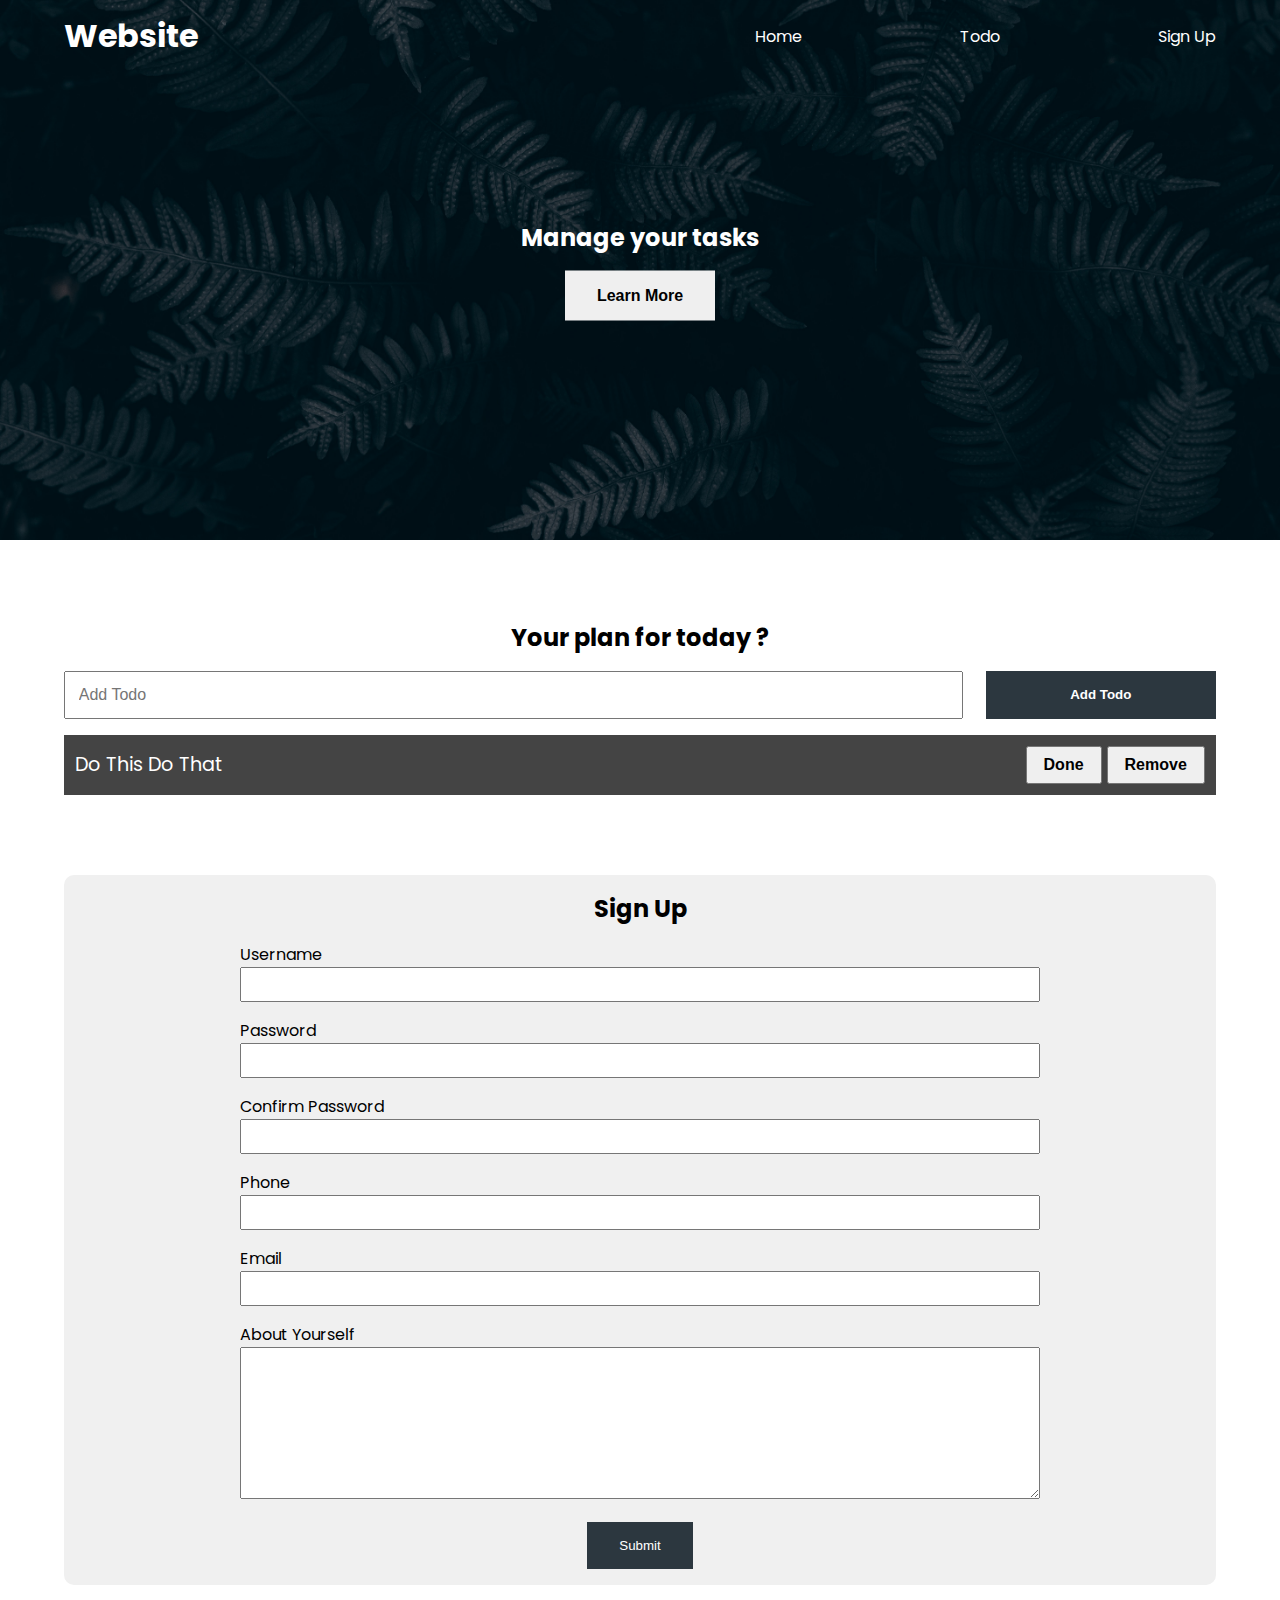
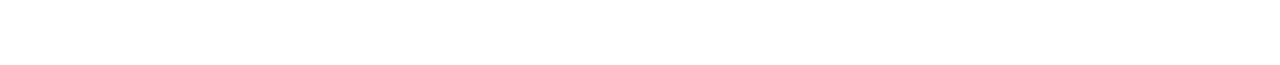
<file: dom_tut/index.html>
<!DOCTYPE html>
<html lang="en">
<head>
    <meta charset="UTF-8">
    <meta name="viewport" content="width=device-width, initial-scale=1.0">
    <link rel="stylesheet" href="style.css">
    <!-- <script src="index88.js" defer></script> -->
    <!-- <script src="index89.js" defer></script> -->
    <!-- <script src="index90.js" defer></script> -->
    <!-- <script src="index91.js" defer></script> -->
    <!-- <script src="index92.js" defer></script> -->
    <!-- <script src="index93.js" defer></script> -->
    <!-- <script src="index94.js" defer></script> -->
    <!-- <script src="index95.js" defer></script> -->
    <!-- <script src="index96.js" defer></script> -->
    <!-- <script src="index98.js" defer></script> -->
    <!-- <script src="index99.js" defer></script> -->
    <!-- <script src="index100.js" defer></script> -->
    <!-- <script src="index101.js" defer></script> -->
    <!-- <script src="index102.js" defer></script> -->
    <!-- <script src="index103.js" defer></script> -->
    <!-- <script src="index104.js" defer></script> -->
    <!-- <script src="index105.js" defer></script> -->
    <!-- <script src="index106.js" defer></script> -->
    <!-- <script src="index107.js" defer></script> -->
    <script src="index111.js" defer></script>
    <script src="index114.js" defer></script>
    <title>Document</title>
</head>
<body>
    <header class="header">
      <nav class="nav container">
        <h1 class="logo">Website</h1>
        <ul class="nav-items">
          <li class="nav-item"><a href="#home">Home</a></li>
          <li class="nav-item"><a href="">Todo</a></li>
          <li class="nav-item"><a href="">Sign Up</a></li>
        </ul>
      </nav>
      <div class="headline">
        <h2 id="main-heading">
          Manage your tasks <span style="display: none">Hello</span>
        </h2>
        <button class="btn btn-headline">Learn More</button>
      </div>
    </header>

    <section class="section-todo container">
      <h2>Your plan for today ?</h2>
      <!-- todo form  -->
      <form class="form-todo">
        <input type="text" name="" id="" placeholder="Add Todo" />
        <input type="submit" value="Add Todo" class="btn" />
      </form>

      <ul class="todo-list">
        <li>
          <span class="text">Do this do that</span>
          <div class="todo-buttons">
            <button class="todo-btn done">Done</button>
            <button class="todo-btn remove">Remove</button>
          </div>
        </li>
      </ul>
    </section>

    <section class="section-signup container"  >
      <h2>Sign Up</h2>
      <form class="signup-form">
        <div class="form-group">
          <label for="username">Username</label>
          <input type="text" name="username" id="username" />
        </div>
        <div class="form-group">
          <label for="password">Password</label>
          <input type="password" name="password" id="password" />
        </div>
        <div class="form-group">
          <label for="confirmPassword">Confirm Password</label>
          <input type="password" name="confirmPassword" id="confirmPassword" />
        </div>
        <div class="form-group">
          <label for="phone">Phone</label>
          <input type="text" name="phone" id="phone" />
        </div>
        <div class="form-group">
          <label for="email">Email</label>
          <input type="email" name="email" id="email" />
        </div>
        <div class="form-group">
          <label for="about">About Yourself</label>
          <textarea name="about" id="about" cols="30" rows="10"></textarea>
        </div>
        <button type="submit" class="btn signup-btn">Submit</button>
      </form>
    </section>
  </body>
</html>
</file>
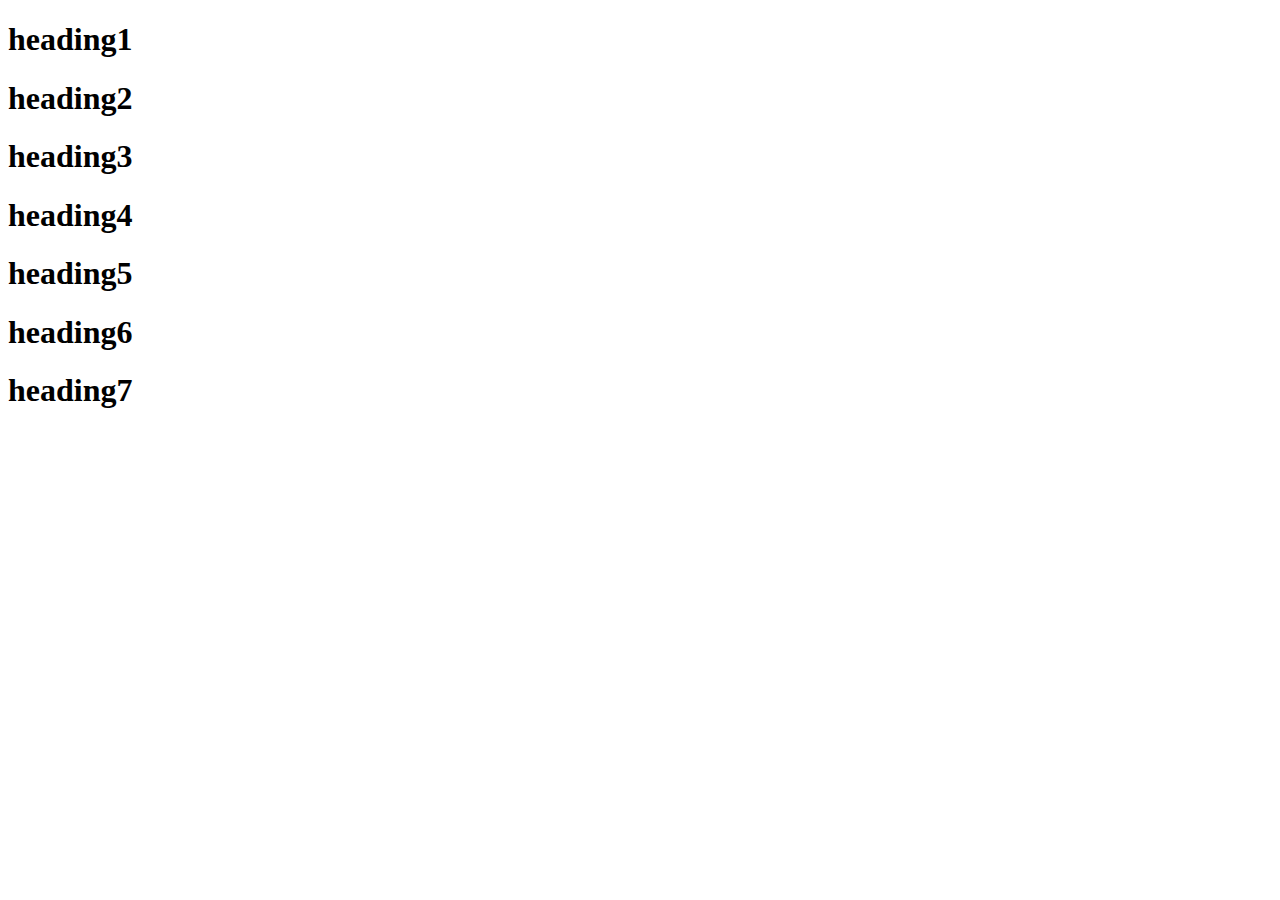
<file: async_java/async.html>
<!DOCTYPE html>
<html lang="en">

<head>
    <meta charset="UTF-8">
    <meta name="viewport" content="width=device-width, initial-scale=1.0">
    <!-- <script src="index115.js" defer></script> -->
    <!-- <script src="index116.js" defer></script> -->
    <!-- <script src="index117.js" defer></script> -->
    <!-- <script src="index118.js" defer></script> -->
    <!-- <script src="index119.js" defer></script> -->
    <!-- <script src="index120.js" defer></script> -->
    <!-- <script src="index121.js" defer></script> -->
    <!-- <script src="index122.js" defer></script> -->
    <!-- <script src="index123.js" defer></script> -->
    <!-- <script src="index124.js" defer></script> -->
    <script src="index125.js" defer></script>
    <title>Document</title>
</head>

<body>

    <h1 class="heading1">heading1</h1>
    <h1 class="heading2">heading2</h1>
    <h1 class="heading3">heading3</h1>
    <h1 class="heading4">heading4</h1>
    <h1 class="heading5">heading5</h1>
    <h1 class="heading6">heading6</h1>
    <h1 class="heading7">heading7</h1>
</body>

</html>
</file>
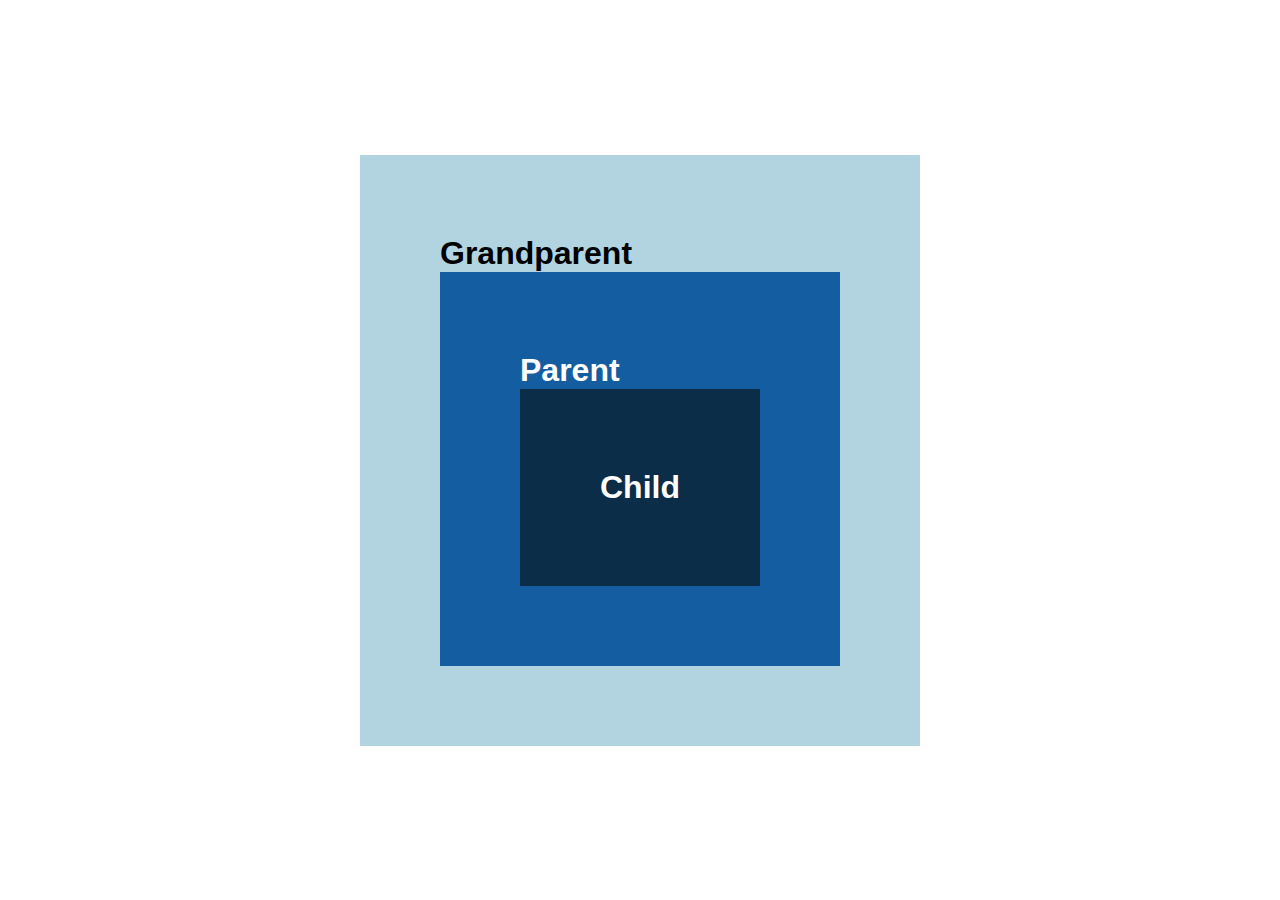
<file: dom_tut/event_bubbling.html>
<!DOCTYPE html>
<html lang="en">
  <head>
    <meta charset="UTF-8" />
    <meta http-equiv="X-UA-Compatible" content="IE=edge" />
    <meta name="viewport" content="width=device-width, initial-scale=1.0" />
    <link rel="stylesheet" href="evt-bcd.css">
    <!-- <script src="index112.js" defer></script> -->
    <script src="index113.js" defer></script>
    <title>Event Bubbling | Capturing | delegation</title>
  </head>
  <body>
    <main>
      <div class="grandparent box">
        Grandparent
        <div class="parent box">
          Parent
          <div class="child box">Child</div>    
        </div>
    </div>
</main>
  </body>
</html>
</file>
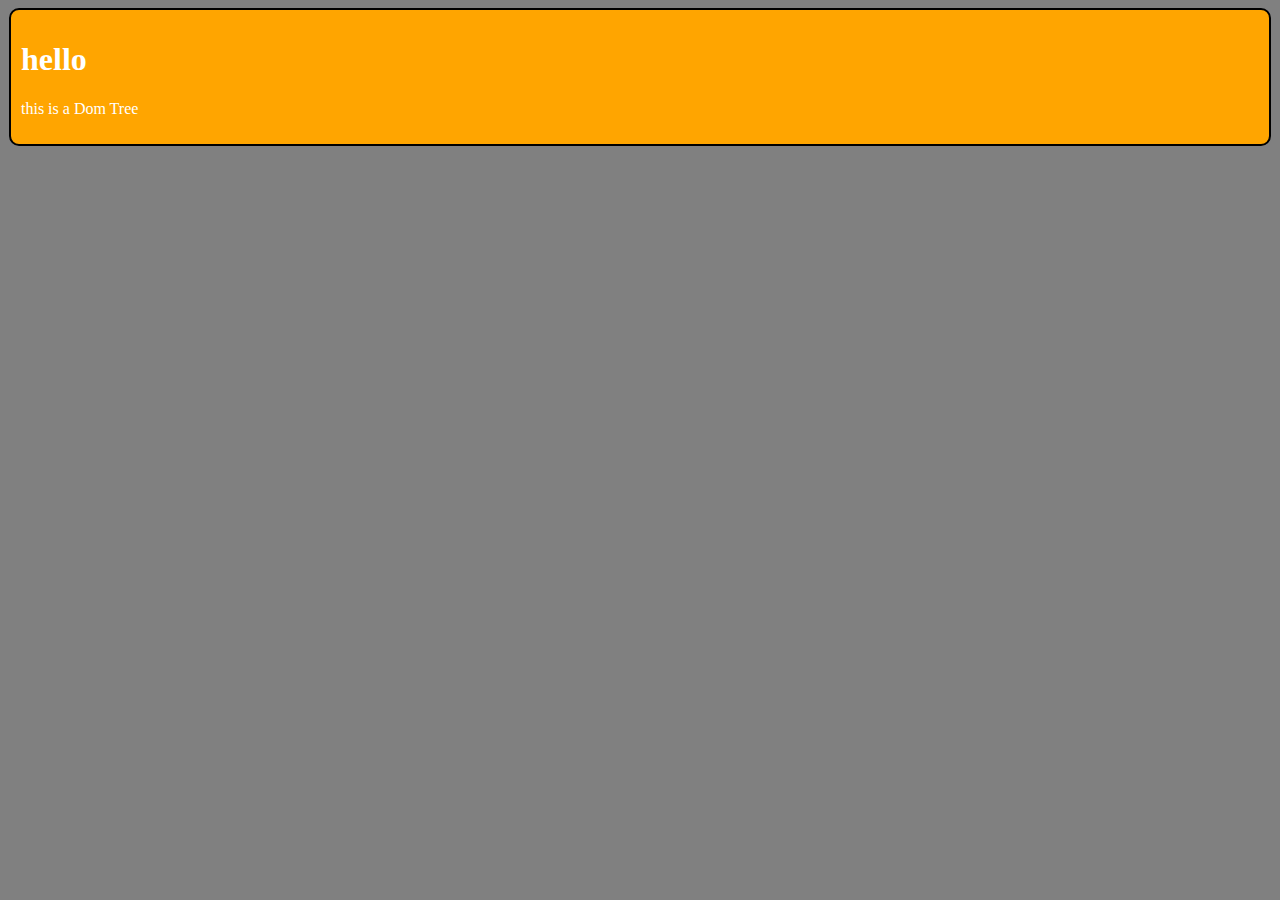
<file: dom_tut/index2.html>
<html>
<head>
    <title>Dom Traversing</title>
    <script src="index97.js" defer></script>
</head>
<body>
    <div>
        <h1>hello</h1>
        <p>this is a Dom Tree </p>
    </div>
</body>
</html>
</file>
<file: dom_tut/style.css>
@import url("https://fonts.googleapis.com/css2?family=Poppins:wght@200;300;400;500;600;700&display=swap");

* {
  box-sizing: border-box;
  padding: 0;
  margin: 0;
}

body {
  font-family: "Poppins", sans-serif;
}

a {
  text-decoration: none;
  color: white;
}

.header {
  position: relative;
  min-height: 60vh;
  background: url("./bg-image.jpg");
  background-position: center;
  background-repeat: no-repeat;
  background-size: cover;
  color: white;
}
.bg-dark {
  background: #000;
  color: #eee;
}

.container {
  max-width: 1200px;
  margin: auto;
  width: 90%;
}
.nav {
  min-height: 8vh;
  display: flex;
  justify-content: space-between;
  align-items: center;
}

.nav-items {
  width: 40%;
  display: flex;
  list-style-type: none;
  justify-content: space-between;
}
.headline {
  text-align: center;
  position: absolute;
  top: 50%;
  left: 50%;
  transform: translate(-50%, -50%);
}

.btn {
  display: inline-block;
  outline: none;
  border: none;
  cursor: pointer;
}

.btn-headline {
  padding: 1rem 2rem;
  font-size: 1rem;
  margin-top: 1rem;
  font-weight: 600;
}

.section-todo {
  margin-top: 5rem;
  text-align: center;
}

.form-todo {
  min-height: 5vh;
  display: flex;
  justify-content: space-between;
  margin-top: 1rem;
}

.form-todo input {
  min-height: 100%;
}
.form-todo input[type="text"] {
  width: 78%;
  padding: 0.8rem;
  font-size: 1rem;
  font-weight: 400;
}
.form-todo input[type="submit"] {
  width: 20%;
  background: rgb(44, 55, 63);
  color: white;
  font-weight: bold;
}
.todo-list {
  text-align: left;
  font-size: 1.2rem;
  list-style-type: none;
}
.todo-list li {
  padding: 0.7rem;
  background: #444;
  color: white;
  margin-top: 1rem;
  text-transform: capitalize;
  display: flex;
  justify-content: space-between;
  align-items: center;
}
.todo-btn {
  /* min-height: 100%; */
  padding: 0.5rem 1rem;
  font-size: 1rem;
  font-weight: bold;
  cursor: pointer;
}
.section-signup {
  margin: 5rem auto;
  text-align: center;
  background: rgb(240, 240, 240);
  border-radius: 10px;
  padding: 1rem;
}

.signup-form {
  max-width: 800px;
  width: 95%;
  text-align: left;
  margin: auto;
}
.signup-form label {
  display: block;
}

.signup-form input {
  display: block;
  width: 100%;
  padding: 0.5rem;
}
.form-group {
  margin-top: 1rem;
}
.signup-form textarea {
  width: 100%;
}
.signup-btn {
  background: rgb(44, 55, 63);
  color: white;
  padding: 1rem 2rem;
  display: block;
  margin: auto;
  margin-top: 1rem;
}
</file>
<file: dom_tut/evt-bcd.css>
*{
    padding:0;
    margin: 0;
    box-sizing: border-box;
  }
  
  body{
    font-family:arial,sans-serif;
  }
  
  
  main{
    display:flex;
    justify-content:center;
    align-items: center;
    height:100vh;
  }
  
  .box{
    min-width:100px;
    min-height: 100px;
    padding:5rem;
    color:white;
    font-weight: bold;
    font-size: 2rem;
    cursor: pointer;
  }
  
  .grandparent{
    background: #b1d4e0;
    color:black;
  }
  
  .parent{
    background: #145da0;
  }
  
  .child{
    background: #0c2d48;
  }
</file>
